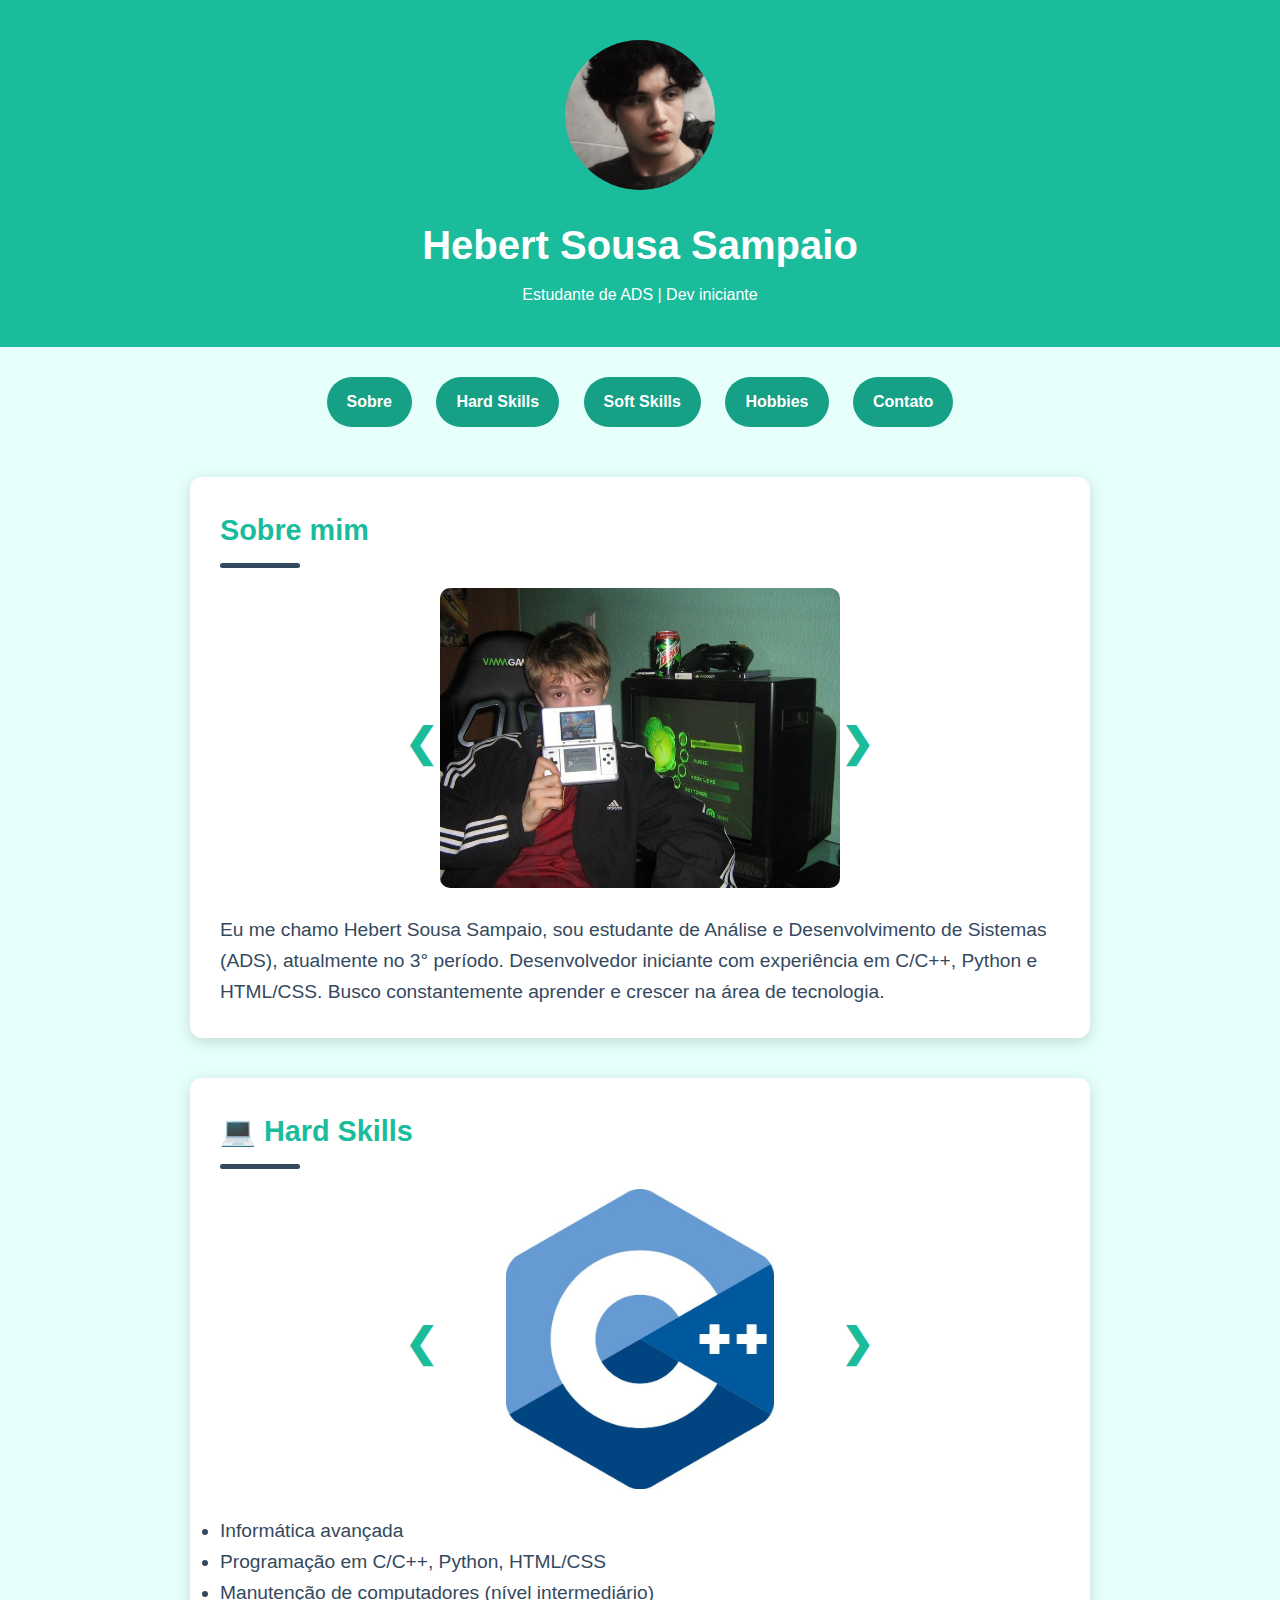
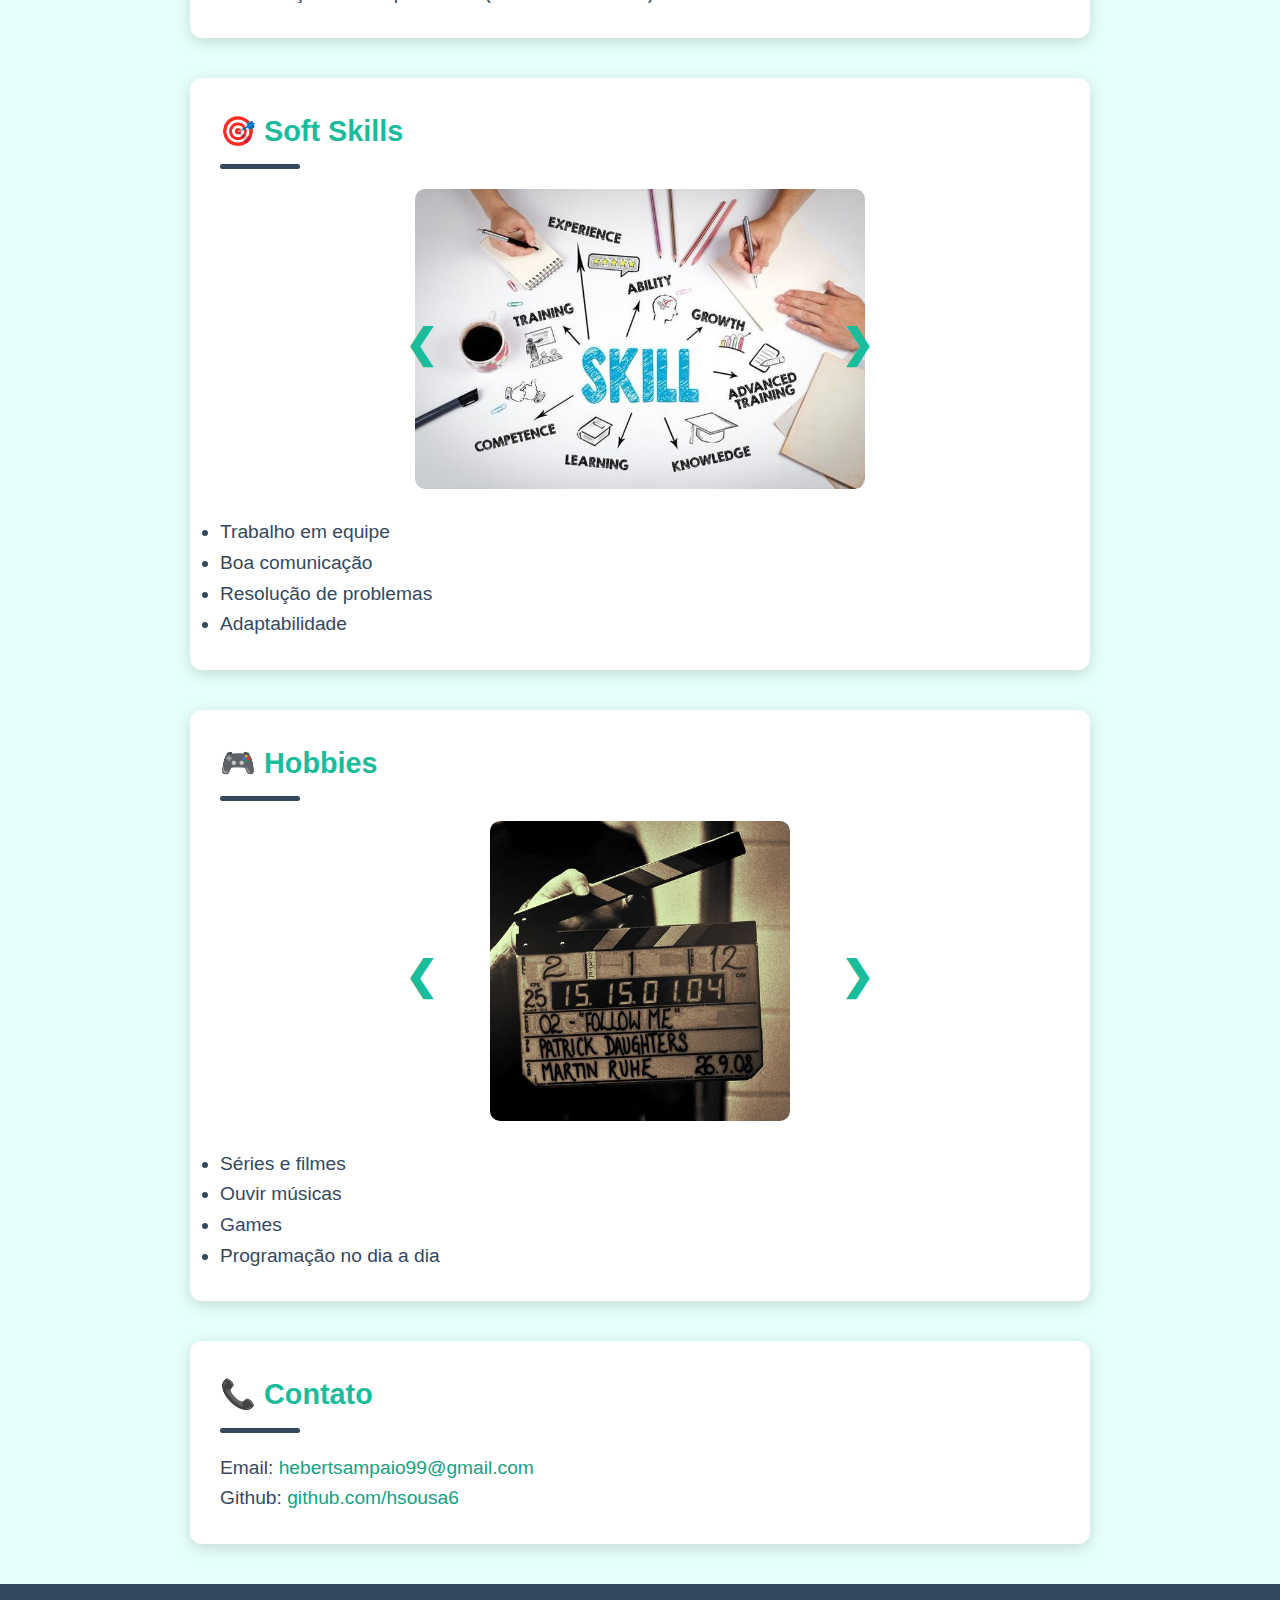
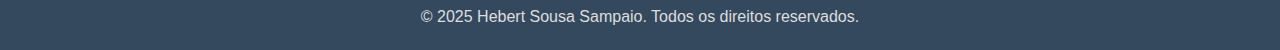
<file: index.html>
<!DOCTYPE html>
<html lang="pt-br">
<head>
  <meta charset="UTF-8"> 
  <meta name="viewport" content="width=device-width, initial-scale=1.0">
  <title>Hebert Sousa Sampaio</title>
  <!-- Linkando o CSS externo -->
  <link rel="stylesheet" href="index.css">
</head>
<body>

  <header>
    <img src="imagens/hebert.jpng.jpeg" alt="Foto de Hebert">
    <h1>Hebert Sousa Sampaio</h1>
    <p>Estudante de ADS | Dev iniciante</p>
  </header>

  <!-- Botões de navegação -->
  <div class="nav-buttons">
    <a href="#sobre">Sobre</a>
    <a href="#hard-skills">Hard Skills</a>
    <a href="#soft-skills">Soft Skills</a>
    <a href="#hobbies">Hobbies</a>
    <a href="#contato">Contato</a>
  </div>

  <!-- SOBRE -->
  <section id="sobre">
    <h2>Sobre mim</h2>
    <div class="barra"></div>
    <div class="slideshow-container">
      <div class="slide active"><img src="imagens/mim1.jpng.jpg" alt="Sobre"></div>
      <div class="slide"><img src="imagens/mim2.jpng.jpg" alt="Sobre"></div>
      <div class="slide"><img src="imagens/programação.jpng.jpg" alt="Sobre"></div>
      <button class="prev">&#10094;</button>
      <button class="next">&#10095;</button>
    </div>
    <p class="texto">
      Eu me chamo Hebert Sousa Sampaio, sou estudante de Análise e Desenvolvimento de Sistemas (ADS), atualmente no 3° período. Desenvolvedor iniciante com experiência em C/C++, Python e HTML/CSS. Busco constantemente aprender e crescer na área de tecnologia.
    </p>
  </section>

  <!-- HARD SKILLS -->
  <section id="hard-skills">
    <h2>💻 Hard Skills</h2>
    <div class="barra"></div>
    <div class="slideshow-container">
      <div class="slide active"><img src="imagens/C++.jpng.jpg" alt="Hard 1"></div>
      <div class="slide"><img src="imagens/python.jpng.jpg" alt="Hard 2"></div>
      <div class="slide"><img src="imagens/html.jpng.jpg" alt="Hard 3"></div>
      <button class="prev">&#10094;</button>
      <button class="next">&#10095;</button>
    </div>
    <ul class="texto">
      <li>Informática avançada</li>
      <li>Programação em C/C++, Python, HTML/CSS</li>
      <li>Manutenção de computadores (nível intermediário)</li>
    </ul>
  </section>

  <!-- SOFT SKILLS -->
  <section id="soft-skills">
    <h2>🎯 Soft Skills</h2>
    <div class="barra"></div>
    <div class="slideshow-container">
      <div class="slide active"><img src="imagens/soft2.jpng.jpg" alt="Soft 1"></div>
      <div class="slide"><img src="imagens/soft.jpng.jpg" alt="Soft 2"></div>
      <button class="prev">&#10094;</button>
      <button class="next">&#10095;</button>
    </div>
    <ul class="texto">
      <li>Trabalho em equipe</li>
      <li>Boa comunicação</li>
      <li>Resolução de problemas</li>
      <li>Adaptabilidade</li>
    </ul>
  </section>

  <!-- HOBBIES -->
  <section id="hobbies">
    <h2>🎮 Hobbies</h2>
    <div class="barra"></div>
    <div class="slideshow-container">
      <div class="slide active"><img src="imagens/filme.jpng.jpg" alt="Hobby 1"></div>
      <div class="slide"><img src="imagens/musica.jpng.jpg" alt="Hobby 2"></div>
      <div class="slide"><img src="imagens/games1.jpng.jpg" alt="Hobby 3"></div>
      <button class="prev">&#10094;</button>
      <button class="next">&#10095;</button>
    </div>
    <ul class="texto">
      <li>Séries e filmes</li>
      <li>Ouvir músicas</li>
      <li>Games</li>
      <li>Programação no dia a dia</li>
    </ul>
  </section>

  <!-- CONTATO -->
  <section id="contato" class="contato">
    <h2>📞 Contato</h2>
    <div class="barra"></div>
    <p class="texto">
      Email: <a href="mailto:hebertsampaio99@gmail.com">hebertsampaio99@gmail.com</a><br>
      Github: <a href="https://github.com/hsousa6" target="_blank">github.com/hsousa6</a>
    </p>
  </section>

  <footer>
    <p>© 2025 Hebert Sousa Sampaio. Todos os direitos reservados.</p>
  </footer>

  <!-- Script -->
  <script>
    document.querySelectorAll(".slideshow-container").forEach(container => {
      let slides = container.querySelectorAll(".slide");
      let current = 0;
      let autoSlide;

      function showSlide(index) {
        slides[current].classList.remove("active");
        current = (index + slides.length) % slides.length;
        slides[current].classList.add("active");
      }

      function nextSlide() {
        showSlide(current + 1);
        resetAuto();
      }

      function prevSlide() {
        showSlide(current - 1);
        resetAuto();
      }

      function resetAuto() {
        clearInterval(autoSlide);
        autoSlide = setInterval(() => showSlide(current + 1), 2000); // 2 segundos
      }

      container.querySelector(".next").addEventListener("click", nextSlide);
      container.querySelector(".prev").addEventListener("click", prevSlide);

      resetAuto();
    });
  </script>

</body>
</html>
</file>
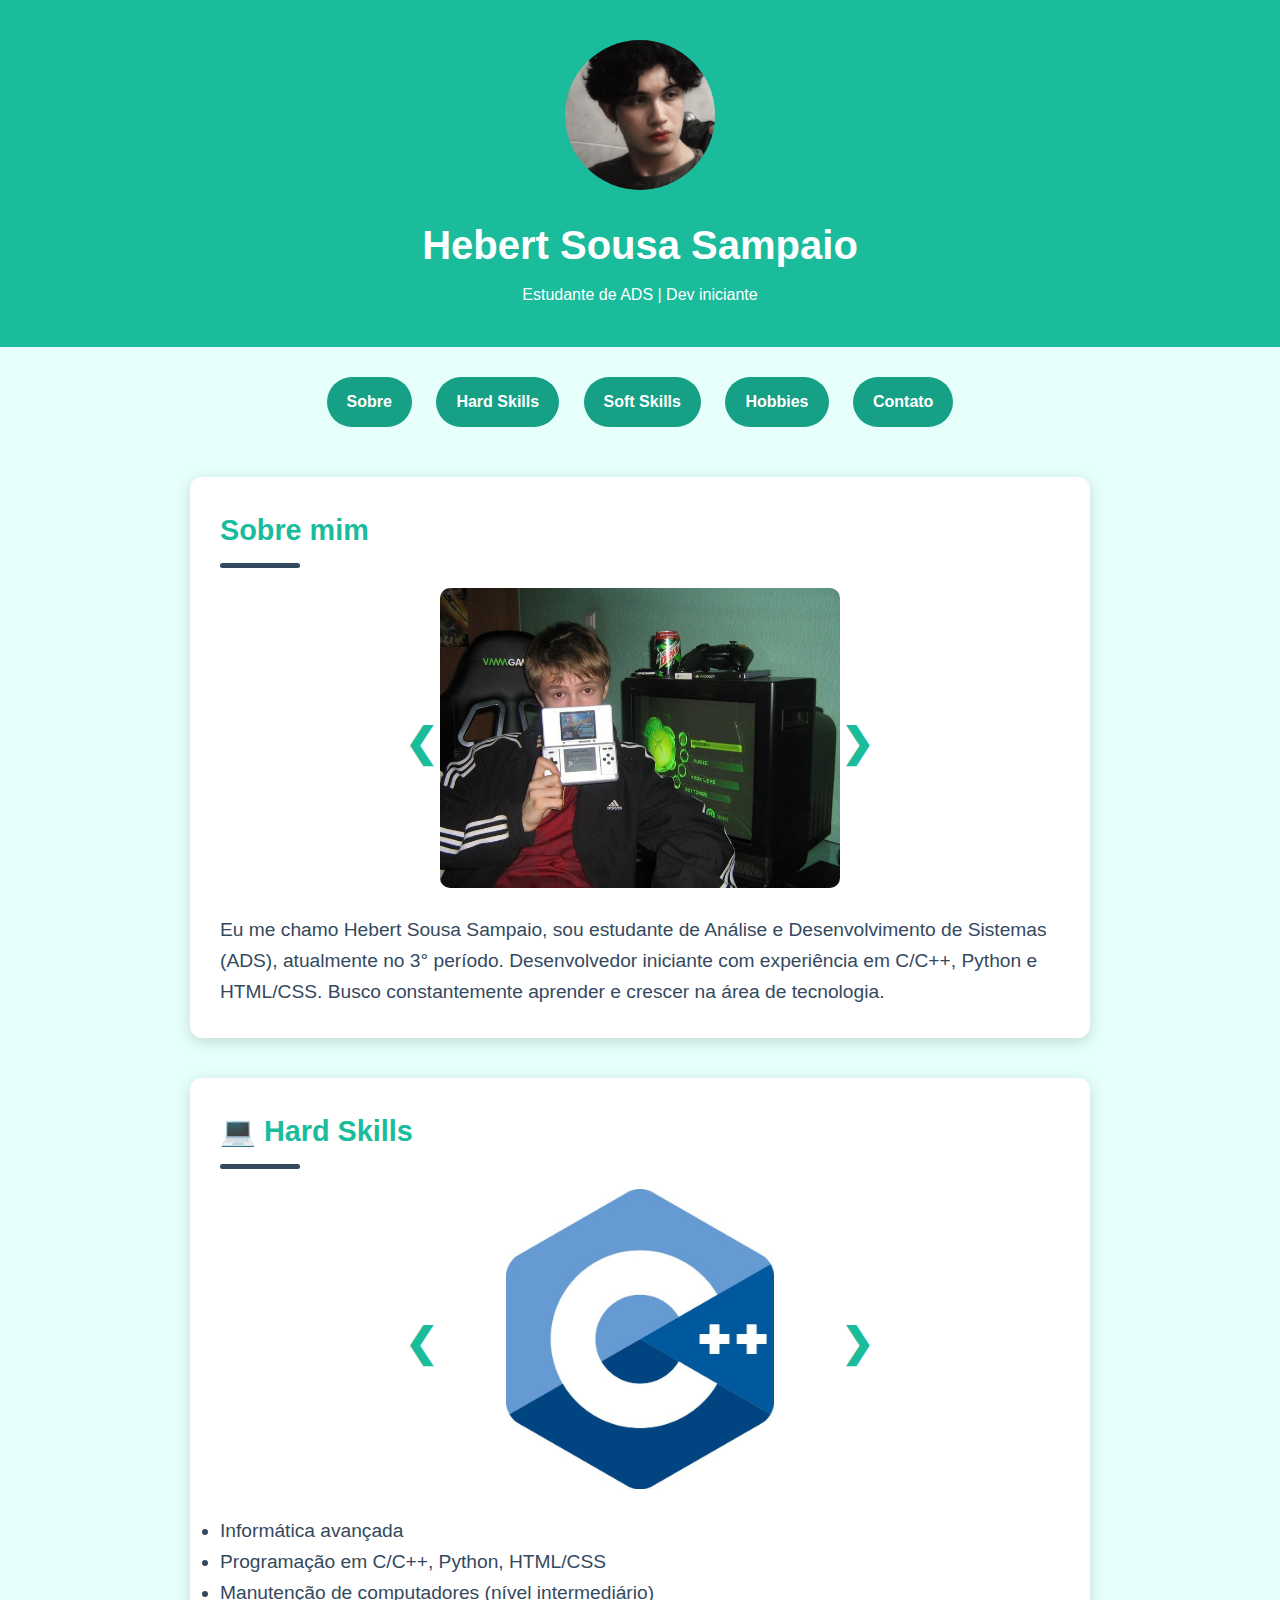
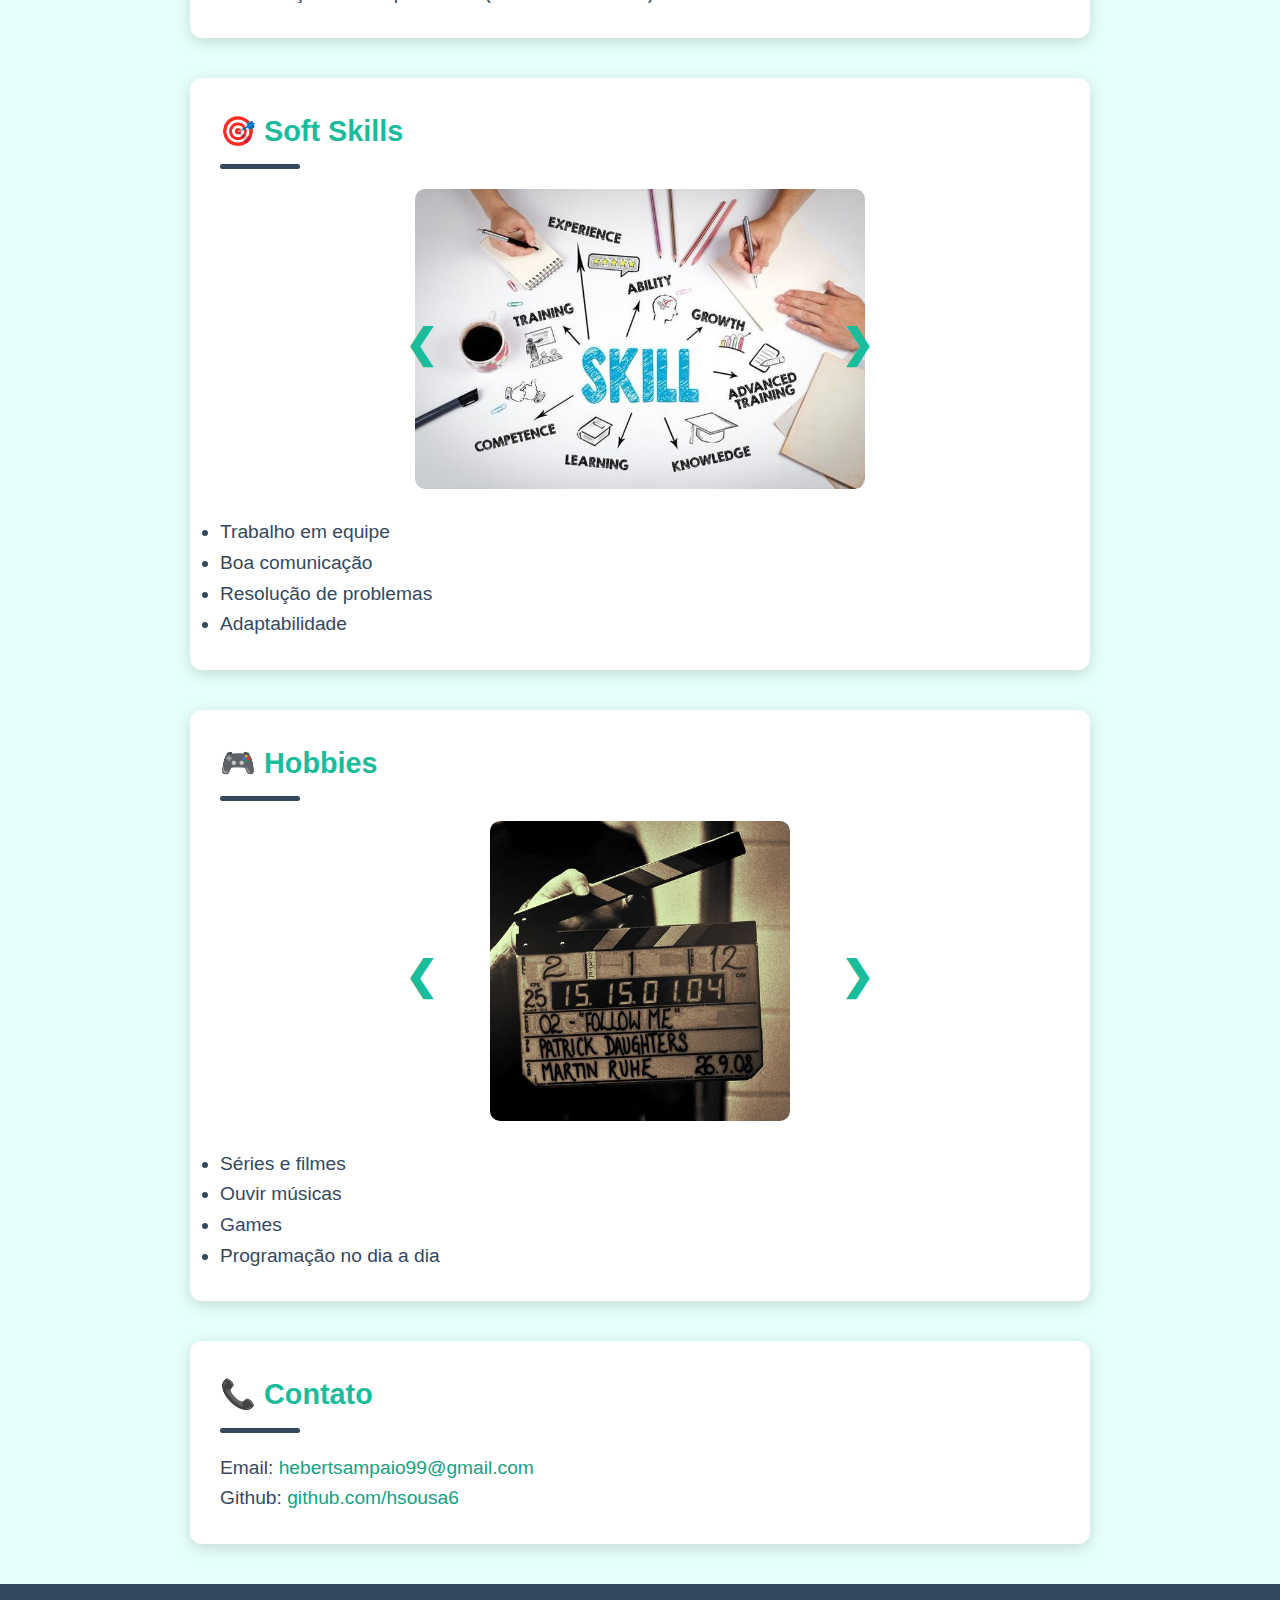
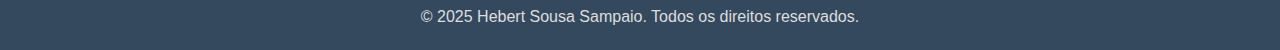
<file: index.html.html>
<!DOCTYPE html>
<html lang="pt-br">
<head>
  <meta charset="UTF-8"> 
  <meta name="viewport" content="width=device-width, initial-scale=1.0">
  <title>Hebert Sousa Sampaio</title>
  <!-- Linkando o CSS externo -->
  <link rel="stylesheet" href="index.css">
</head>
<body>

  <header>
    <img src="imagens/hebert.jpng.jpeg" alt="Foto de Hebert">
    <h1>Hebert Sousa Sampaio</h1>
    <p>Estudante de ADS | Dev iniciante</p>
  </header>

  <!-- Botões de navegação -->
  <div class="nav-buttons">
    <a href="#sobre">Sobre</a>
    <a href="#hard-skills">Hard Skills</a>
    <a href="#soft-skills">Soft Skills</a>
    <a href="#hobbies">Hobbies</a>
    <a href="#contato">Contato</a>
  </div>

  <!-- SOBRE -->
  <section id="sobre">
    <h2>Sobre mim</h2>
    <div class="barra"></div>
    <div class="slideshow-container">
      <div class="slide active"><img src="imagens/mim1.jpng.jpg" alt="Sobre"></div>
      <div class="slide"><img src="imagens/mim2.jpng.jpg" alt="Sobre"></div>
      <div class="slide"><img src="imagens/programação.jpng.jpg" alt="Sobre"></div>
      <button class="prev">&#10094;</button>
      <button class="next">&#10095;</button>
    </div>
    <p class="texto">
      Eu me chamo Hebert Sousa Sampaio, sou estudante de Análise e Desenvolvimento de Sistemas (ADS), atualmente no 3° período. Desenvolvedor iniciante com experiência em C/C++, Python e HTML/CSS. Busco constantemente aprender e crescer na área de tecnologia.
    </p>
  </section>

  <!-- HARD SKILLS -->
  <section id="hard-skills">
    <h2>💻 Hard Skills</h2>
    <div class="barra"></div>
    <div class="slideshow-container">
      <div class="slide active"><img src="imagens/C++.jpng.jpg" alt="Hard 1"></div>
      <div class="slide"><img src="imagens/python.jpng.jpg" alt="Hard 2"></div>
      <div class="slide"><img src="imagens/html.jpng.jpg" alt="Hard 3"></div>
      <button class="prev">&#10094;</button>
      <button class="next">&#10095;</button>
    </div>
    <ul class="texto">
      <li>Informática avançada</li>
      <li>Programação em C/C++, Python, HTML/CSS</li>
      <li>Manutenção de computadores (nível intermediário)</li>
    </ul>
  </section>

  <!-- SOFT SKILLS -->
  <section id="soft-skills">
    <h2>🎯 Soft Skills</h2>
    <div class="barra"></div>
    <div class="slideshow-container">
      <div class="slide active"><img src="imagens/soft2.jpng.jpg" alt="Soft 1"></div>
      <div class="slide"><img src="imagens/soft.jpng.jpg" alt="Soft 2"></div>
      <button class="prev">&#10094;</button>
      <button class="next">&#10095;</button>
    </div>
    <ul class="texto">
      <li>Trabalho em equipe</li>
      <li>Boa comunicação</li>
      <li>Resolução de problemas</li>
      <li>Adaptabilidade</li>
    </ul>
  </section>

  <!-- HOBBIES -->
  <section id="hobbies">
    <h2>🎮 Hobbies</h2>
    <div class="barra"></div>
    <div class="slideshow-container">
      <div class="slide active"><img src="imagens/filme.jpng.jpg" alt="Hobby 1"></div>
      <div class="slide"><img src="imagens/musica.jpng.jpg" alt="Hobby 2"></div>
      <div class="slide"><img src="imagens/games1.jpng.jpg" alt="Hobby 3"></div>
      <button class="prev">&#10094;</button>
      <button class="next">&#10095;</button>
    </div>
    <ul class="texto">
      <li>Séries e filmes</li>
      <li>Ouvir músicas</li>
      <li>Games</li>
      <li>Programação no dia a dia</li>
    </ul>
  </section>

  <!-- CONTATO -->
  <section id="contato" class="contato">
    <h2>📞 Contato</h2>
    <div class="barra"></div>
    <p class="texto">
      Email: <a href="mailto:hebertsampaio99@gmail.com">hebertsampaio99@gmail.com</a><br>
      Github: <a href="https://github.com/hsousa6" target="_blank">github.com/hsousa6</a>
    </p>
  </section>

  <footer>
    <p>© 2025 Hebert Sousa Sampaio. Todos os direitos reservados.</p>
  </footer>

  <!-- Script -->
  <script>
    document.querySelectorAll(".slideshow-container").forEach(container => {
      let slides = container.querySelectorAll(".slide");
      let current = 0;
      let autoSlide;

      function showSlide(index) {
        slides[current].classList.remove("active");
        current = (index + slides.length) % slides.length;
        slides[current].classList.add("active");
      }

      function nextSlide() {
        showSlide(current + 1);
        resetAuto();
      }

      function prevSlide() {
        showSlide(current - 1);
        resetAuto();
      }

      function resetAuto() {
        clearInterval(autoSlide);
        autoSlide = setInterval(() => showSlide(current + 1), 2000); // 2 segundos
      }

      container.querySelector(".next").addEventListener("click", nextSlide);
      container.querySelector(".prev").addEventListener("click", prevSlide);

      resetAuto();
    });
  </script>

</body>
</html>
</file>
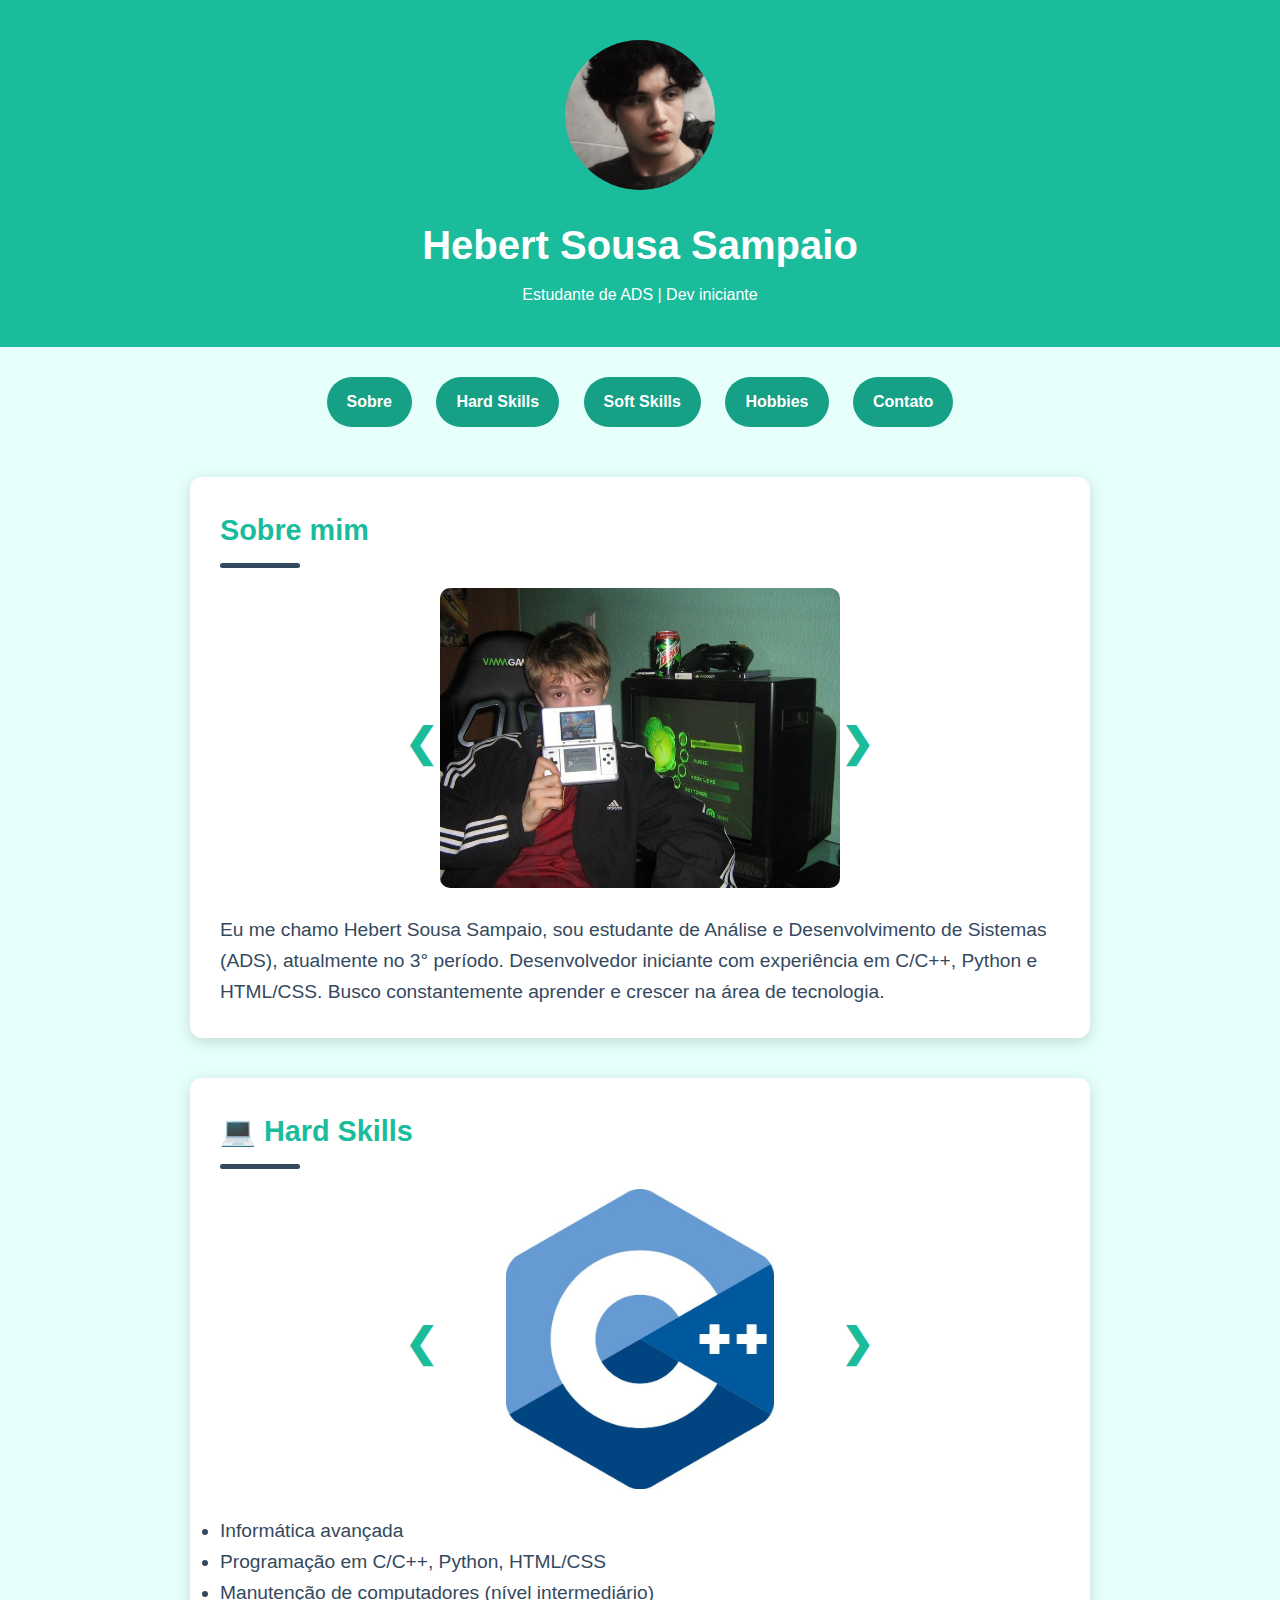
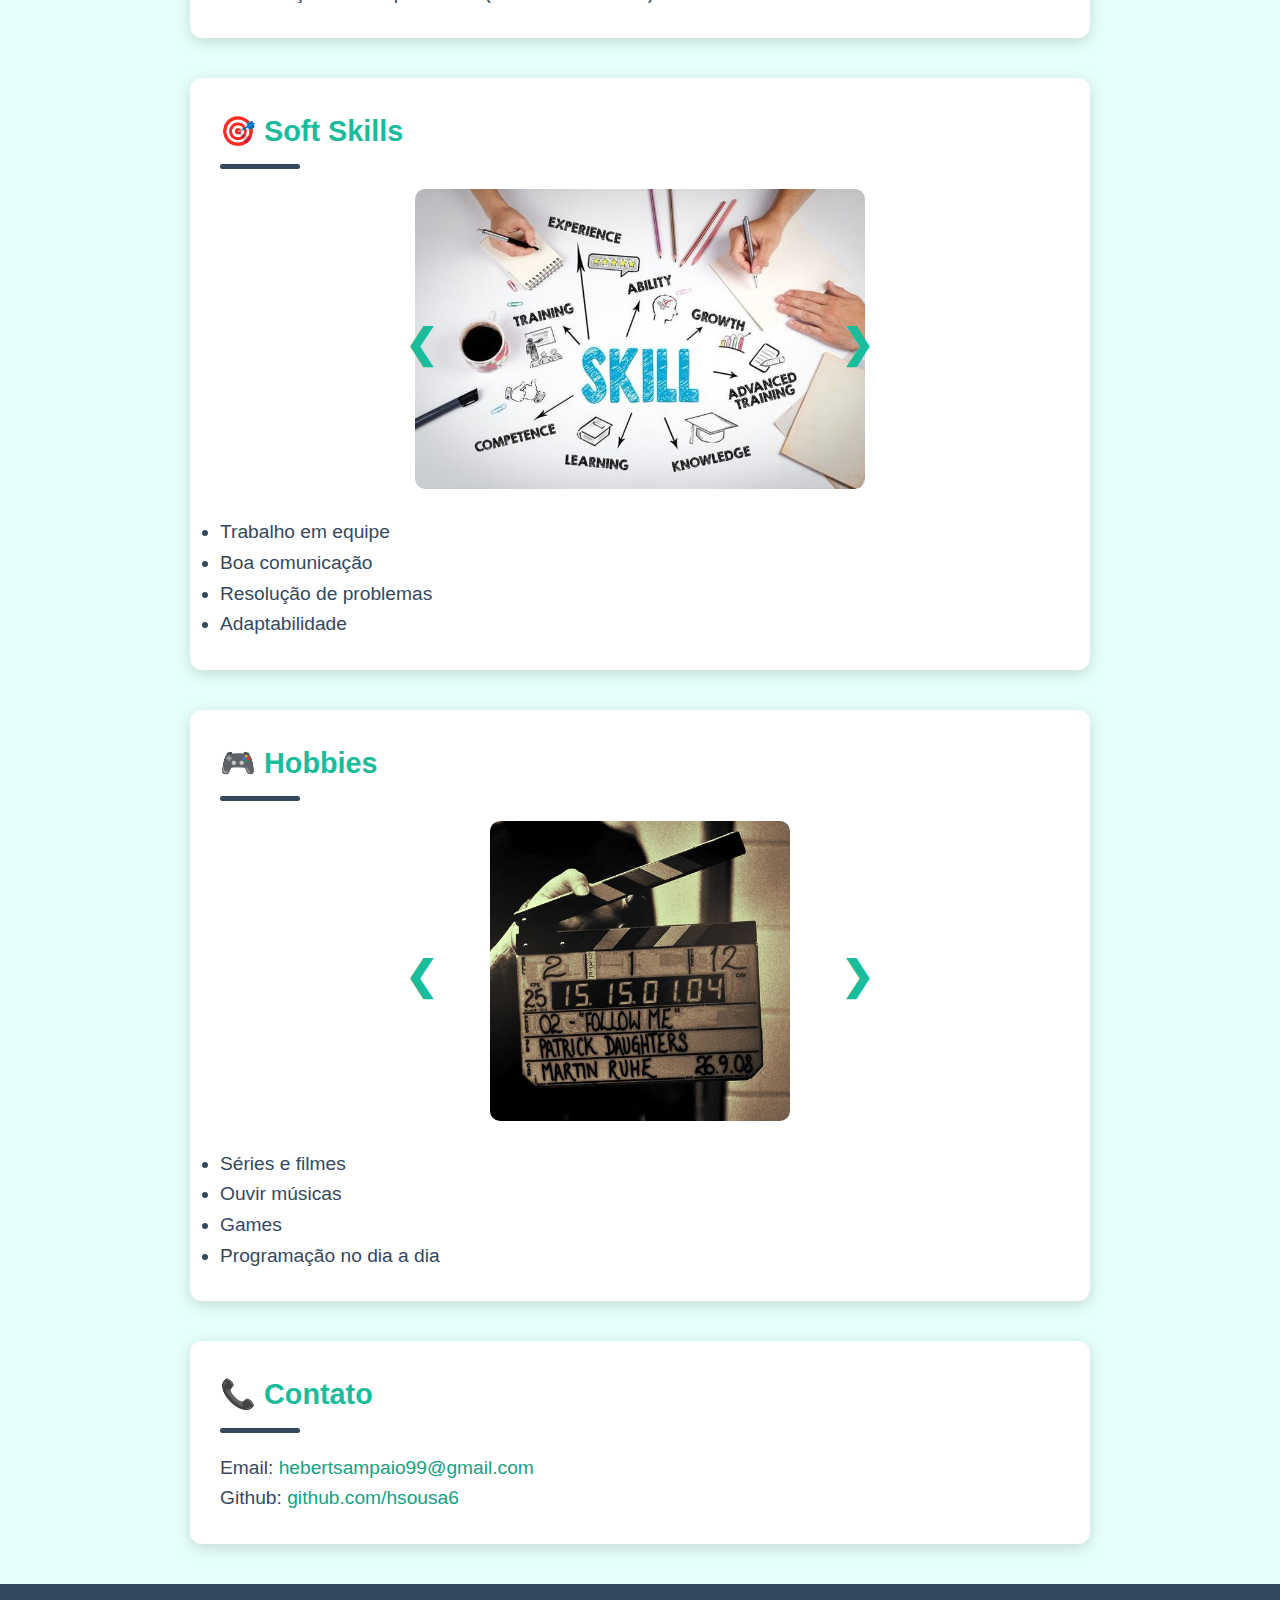
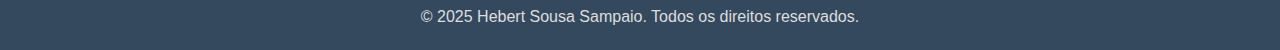
<file: trabalho.html>
<!DOCTYPE html>
<html lang="pt-br">
<head>
  <meta charset="UTF-8"> 
  <meta name="viewport" content="width=device-width, initial-scale=1.0">
  <title>Hebert Sousa Sampaio</title>
  <!-- Linkando o CSS externo -->
  <link rel="stylesheet" href="style.css">
</head>
<body>

  <header>
    <img src="imagens/hebert.jpng.jpeg" alt="Foto de Hebert">
    <h1>Hebert Sousa Sampaio</h1>
    <p>Estudante de ADS | Dev iniciante</p>
  </header>

  <!-- Botões de navegação -->
  <div class="nav-buttons">
    <a href="#sobre">Sobre</a>
    <a href="#hard-skills">Hard Skills</a>
    <a href="#soft-skills">Soft Skills</a>
    <a href="#hobbies">Hobbies</a>
    <a href="#contato">Contato</a>
  </div>

  <!-- SOBRE -->
  <section id="sobre">
    <h2>Sobre mim</h2>
    <div class="barra"></div>
    <div class="slideshow-container">
      <div class="slide active"><img src="imagens/mim1.jpng.jpg" alt="Sobre"></div>
      <div class="slide"><img src="imagens/mim2.jpng.jpg" alt="Sobre"></div>
      <div class="slide"><img src="imagens/programação.jpng.jpg" alt="Sobre"></div>
      <button class="prev">&#10094;</button>
      <button class="next">&#10095;</button>
    </div>
    <p class="texto">
      Eu me chamo Hebert Sousa Sampaio, sou estudante de Análise e Desenvolvimento de Sistemas (ADS), atualmente no 3° período. Desenvolvedor iniciante com experiência em C/C++, Python e HTML/CSS. Busco constantemente aprender e crescer na área de tecnologia.
    </p>
  </section>

  <!-- HARD SKILLS -->
  <section id="hard-skills">
    <h2>💻 Hard Skills</h2>
    <div class="barra"></div>
    <div class="slideshow-container">
      <div class="slide active"><img src="imagens/C++.jpng.jpg" alt="Hard 1"></div>
      <div class="slide"><img src="imagens/python.jpng.jpg" alt="Hard 2"></div>
      <div class="slide"><img src="imagens/html.jpng.jpg" alt="Hard 3"></div>
      <button class="prev">&#10094;</button>
      <button class="next">&#10095;</button>
    </div>
    <ul class="texto">
      <li>Informática avançada</li>
      <li>Programação em C/C++, Python, HTML/CSS</li>
      <li>Manutenção de computadores (nível intermediário)</li>
    </ul>
  </section>

  <!-- SOFT SKILLS -->
  <section id="soft-skills">
    <h2>🎯 Soft Skills</h2>
    <div class="barra"></div>
    <div class="slideshow-container">
      <div class="slide active"><img src="imagens/soft2.jpng.jpg" alt="Soft 1"></div>
      <div class="slide"><img src="imagens/soft.jpng.jpg" alt="Soft 2"></div>
      <button class="prev">&#10094;</button>
      <button class="next">&#10095;</button>
    </div>
    <ul class="texto">
      <li>Trabalho em equipe</li>
      <li>Boa comunicação</li>
      <li>Resolução de problemas</li>
      <li>Adaptabilidade</li>
    </ul>
  </section>

  <!-- HOBBIES -->
  <section id="hobbies">
    <h2>🎮 Hobbies</h2>
    <div class="barra"></div>
    <div class="slideshow-container">
      <div class="slide active"><img src="imagens/filme.jpng.jpg" alt="Hobby 1"></div>
      <div class="slide"><img src="imagens/musica.jpng.jpg" alt="Hobby 2"></div>
      <div class="slide"><img src="imagens/games1.jpng.jpg" alt="Hobby 3"></div>
      <button class="prev">&#10094;</button>
      <button class="next">&#10095;</button>
    </div>
    <ul class="texto">
      <li>Séries e filmes</li>
      <li>Ouvir músicas</li>
      <li>Games</li>
      <li>Programação no dia a dia</li>
    </ul>
  </section>

  <!-- CONTATO -->
  <section id="contato" class="contato">
    <h2>📞 Contato</h2>
    <div class="barra"></div>
    <p class="texto">
      Email: <a href="mailto:hebertsampaio99@gmail.com">hebertsampaio99@gmail.com</a><br>
      Github: <a href="https://github.com/hsousa6" target="_blank">github.com/hsousa6</a>
    </p>
  </section>

  <footer>
    <p>© 2025 Hebert Sousa Sampaio. Todos os direitos reservados.</p>
  </footer>

  <!-- Script -->
  <script>
    document.querySelectorAll(".slideshow-container").forEach(container => {
      let slides = container.querySelectorAll(".slide");
      let current = 0;
      let autoSlide;

      function showSlide(index) {
        slides[current].classList.remove("active");
        current = (index + slides.length) % slides.length;
        slides[current].classList.add("active");
      }

      function nextSlide() {
        showSlide(current + 1);
        resetAuto();
      }

      function prevSlide() {
        showSlide(current - 1);
        resetAuto();
      }

      function resetAuto() {
        clearInterval(autoSlide);
        autoSlide = setInterval(() => showSlide(current + 1), 2000); // 2 segundos
      }

      container.querySelector(".next").addEventListener("click", nextSlide);
      container.querySelector(".prev").addEventListener("click", prevSlide);

      resetAuto();
    });
  </script>

</body>
</html>
</file>
<file: index.css>
* {
  margin: 0;
  padding: 0;
  box-sizing: border-box;
}

body {
  font-family: 'Segoe UI', sans-serif;
  background-color: #e6fffa;
  color: #333;
  line-height: 1.6;
}

header {
  text-align: center;
  background-color: #1abc9c;
  color: white;
  padding: 40px 20px;
}

header img {
  width: 150px;
  height: 150px;
  border-radius: 50%;
  object-fit: cover;
  margin-bottom: 15px;
  /* borda removida */
}

header h1 {
  font-size: 2.5em;
  margin-bottom: 5px;
}

.nav-buttons {
  text-align: center;
  margin: 20px 0;
}

.nav-buttons a {
  display: inline-block;
  background-color: #16a085;
  color: white;
  padding: 12px 20px;
  margin: 10px;
  border-radius: 25px;
  text-decoration: none;
  font-weight: bold;
  transition: transform 0.3s ease, background 0.3s ease;
}

.nav-buttons a:hover {
  background-color: #1abc9c;
  transform: scale(1.1);
}

section {
  max-width: 900px;
  background-color: white;
  margin: 40px auto;
  padding: 30px;
  border-radius: 12px;
  box-shadow: 0 4px 15px rgba(0,0,0,0.15);
}

section h2 {
  color: #1abc9c;
  font-size: 1.8em;
  margin-bottom: 10px;
}

.barra {
  height: 5px;
  background-color: #34495e;
  width: 80px;
  margin: 10px 0 20px 0;
  border-radius: 5px;
}

.texto {
  color: #34495e;
  font-size: 1.2em;
}

.slideshow-container {
  position: relative;
  max-width: 500px;
  margin: 20px auto;
  overflow: hidden;
}

.slide {
  display: none;
  text-align: center;
  opacity: 0;
  transition: opacity 0.6s ease;
}

.slide.active {
  display: block;
  opacity: 1;
}

.slide img {
  max-width: 100%;
  max-height: 300px;
  object-fit: contain;
  border-radius: 10px;
}

.prev, .next {
  cursor: pointer;
  position: absolute;
  top: 50%;
  transform: translateY(-50%);
  background: transparent;
  border: none;
  font-size: 2.5em;
  font-weight: bold;
  color: #1abc9c;
  padding: 5px;
  transition: transform 0.2s ease;
}

.prev:hover, .next:hover {
  transform: translateY(-50%) scale(1.2);
}

.prev { left: 10px; }
.next { right: 10px; }

.contato a {
  color: #16a085;
  text-decoration: none;
}

.contato a:hover {
  text-decoration: underline;
}

footer {
  text-align: center;
  background-color: #34495e;
  color: #ddd;
  padding: 20px;
  margin-top: 30px;
}
</file>
<file: style.css>
* {
  margin: 0;
  padding: 0;
  box-sizing: border-box;
}

body {
  font-family: 'Segoe UI', sans-serif;
  background-color: #e6fffa;
  color: #333;
  line-height: 1.6;
}

header {
  text-align: center;
  background-color: #1abc9c;
  color: white;
  padding: 40px 20px;
}

header img {
  width: 150px;
  height: 150px;
  border-radius: 50%;
  object-fit: cover;
  margin-bottom: 15px;
  /* borda removida */
}

header h1 {
  font-size: 2.5em;
  margin-bottom: 5px;
}

.nav-buttons {
  text-align: center;
  margin: 20px 0;
}

.nav-buttons a {
  display: inline-block;
  background-color: #16a085;
  color: white;
  padding: 12px 20px;
  margin: 10px;
  border-radius: 25px;
  text-decoration: none;
  font-weight: bold;
  transition: transform 0.3s ease, background 0.3s ease;
}

.nav-buttons a:hover {
  background-color: #1abc9c;
  transform: scale(1.1);
}

section {
  max-width: 900px;
  background-color: white;
  margin: 40px auto;
  padding: 30px;
  border-radius: 12px;
  box-shadow: 0 4px 15px rgba(0,0,0,0.15);
}

section h2 {
  color: #1abc9c;
  font-size: 1.8em;
  margin-bottom: 10px;
}

.barra {
  height: 5px;
  background-color: #34495e;
  width: 80px;
  margin: 10px 0 20px 0;
  border-radius: 5px;
}

.texto {
  color: #34495e;
  font-size: 1.2em;
}

.slideshow-container {
  position: relative;
  max-width: 500px;
  margin: 20px auto;
  overflow: hidden;
}

.slide {
  display: none;
  text-align: center;
  opacity: 0;
  transition: opacity 0.6s ease;
}

.slide.active {
  display: block;
  opacity: 1;
}

.slide img {
  max-width: 100%;
  max-height: 300px;
  object-fit: contain;
  border-radius: 10px;
}

.prev, .next {
  cursor: pointer;
  position: absolute;
  top: 50%;
  transform: translateY(-50%);
  background: transparent;
  border: none;
  font-size: 2.5em;
  font-weight: bold;
  color: #1abc9c;
  padding: 5px;
  transition: transform 0.2s ease;
}

.prev:hover, .next:hover {
  transform: translateY(-50%) scale(1.2);
}

.prev { left: 10px; }
.next { right: 10px; }

.contato a {
  color: #16a085;
  text-decoration: none;
}

.contato a:hover {
  text-decoration: underline;
}

footer {
  text-align: center;
  background-color: #34495e;
  color: #ddd;
  padding: 20px;
  margin-top: 30px;
}
</file>
